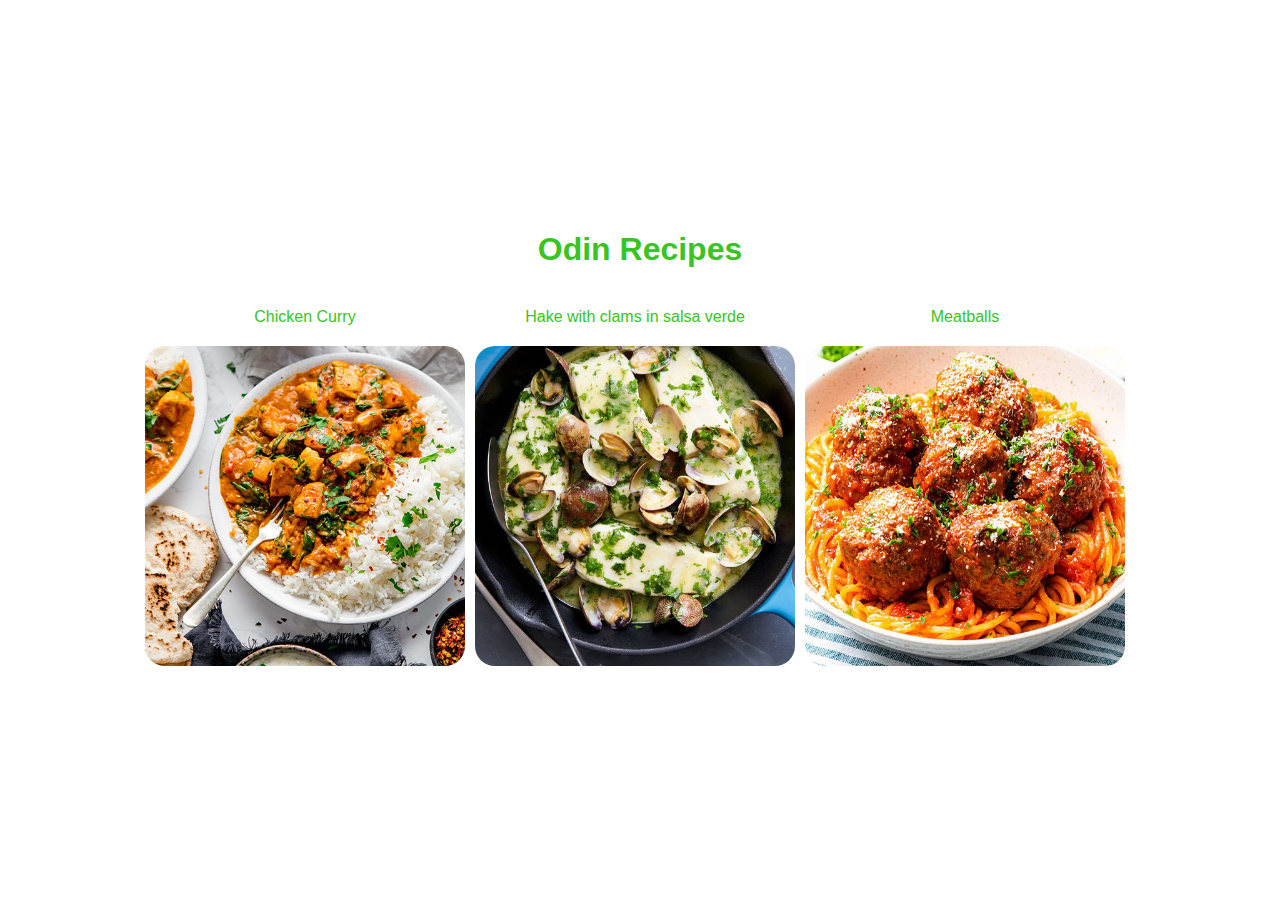
<file: index.html>
<!DOCTYPE html>
<html lang="en">
  <head>
    <meta charset="UTF-8" />
    <meta http-equiv="X-UA-Compatible" content="IE=edge" />
    <meta name="viewport" content="width=device-width, initial-scale=1.0" />
    <title>Document</title>
    <link rel="stylesheet" href="styles.css" />
  </head>
  <body>
    <section class="container">
      <h1 class="m-b-40">Odin Recipes</h1>
      <ul class="main-recipe-list">
        <li>
          <a href="recipes/chicken-curry.html">Chicken Curry</a>
          <a href="recipes/chicken-curry.html"
            ><img src="chicken-curry.jpg" alt="chicken curry dish"
          /></a>
        </li>
        <li>
          <a href="recipes/hake-clams.html">Hake with clams in salsa verde</a>
          <a href="recipes/hake-clams.html"
            ><img
              src="hake-clams.jpg"
              alt="hake with clams in salsa verde dish"
          /></a>
        </li>
        <li>
          <a href="recipes/meatballs.html">Meatballs</a>
          <a href="recipes/meatballs.html"
            ><img src="meatballs.jpg" alt="meatballs dish"
          /></a>
        </li>
      </ul>
    </section>
  </body>
</html>
</file>
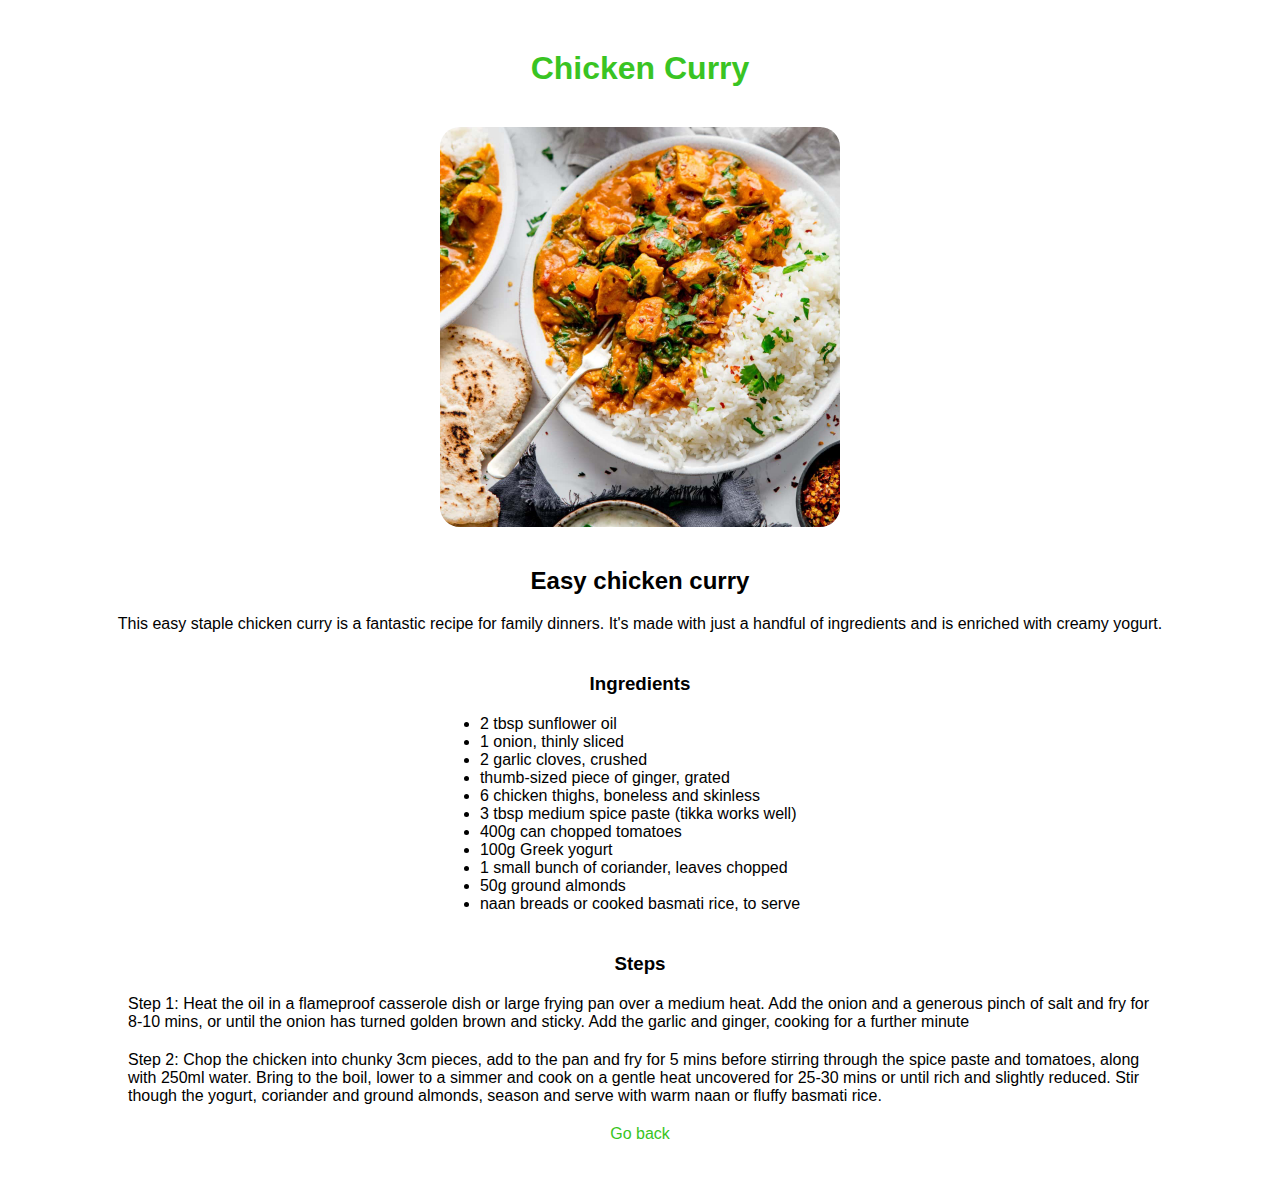
<file: recipes/chicken-curry.html>
<!DOCTYPE html>
<html lang="en">
  <head>
    <meta charset="UTF-8" />
    <meta http-equiv="X-UA-Compatible" content="IE=edge" />
    <meta name="viewport" content="width=device-width, initial-scale=1.0" />
    <title>Document</title>
    <link rel="stylesheet" href="../styles.css" />
  </head>
  <body>
    <section class="container-recipe">
      <h1 class="m-t-50 m-b-20">Chicken Curry</h1>
      <img
        src="../chicken-curry.jpeg"
        width="400"
        alt="dish of chicken curry"
        class="m-b-40"
      />
      <div class="center m-b-40">
        <h2 class="m-b-20">Easy chicken curry</h2>
        <p>
          This easy staple chicken curry is a fantastic recipe for family
          dinners. It's made with just a handful of ingredients and is enriched
          with creamy yogurt.
        </p>
      </div>
      <h3 class="m-b-20">Ingredients</h3>
      <ul class="f-d-column m-b-40">
        <li>2 tbsp sunflower oil</li>
        <li>1 onion, thinly sliced</li>
        <li>2 garlic cloves, crushed</li>
        <li>thumb-sized piece of ginger, grated</li>
        <li>6 chicken thighs, boneless and skinless</li>
        <li>3 tbsp medium spice paste (tikka works well)</li>
        <li>400g can chopped tomatoes</li>
        <li>100g Greek yogurt</li>
        <li>1 small bunch of coriander, leaves chopped</li>
        <li>50g ground almonds</li>
        <li>naan breads or cooked basmati rice, to serve</li>
      </ul>
      <h3 class="m-b-20">Steps</h3>
      <ol class="m-b-20 width-80">
        <li class="m-b-20">
          Step 1: Heat the oil in a flameproof casserole dish or large frying
          pan over a medium heat. Add the onion and a generous pinch of salt and
          fry for 8-10 mins, or until the onion has turned golden brown and
          sticky. Add the garlic and ginger, cooking for a further minute
        </li>
        <li>
          Step 2: Chop the chicken into chunky 3cm pieces, add to the pan and
          fry for 5 mins before stirring through the spice paste and tomatoes,
          along with 250ml water. Bring to the boil, lower to a simmer and cook
          on a gentle heat uncovered for 25-30 mins or until rich and slightly
          reduced. Stir though the yogurt, coriander and ground almonds, season
          and serve with warm naan or fluffy basmati rice.
        </li>
      </ol>
      <a href="../index.html" class="m-b-40">Go back</a>
    </section>
  </body>
</html>
</file>
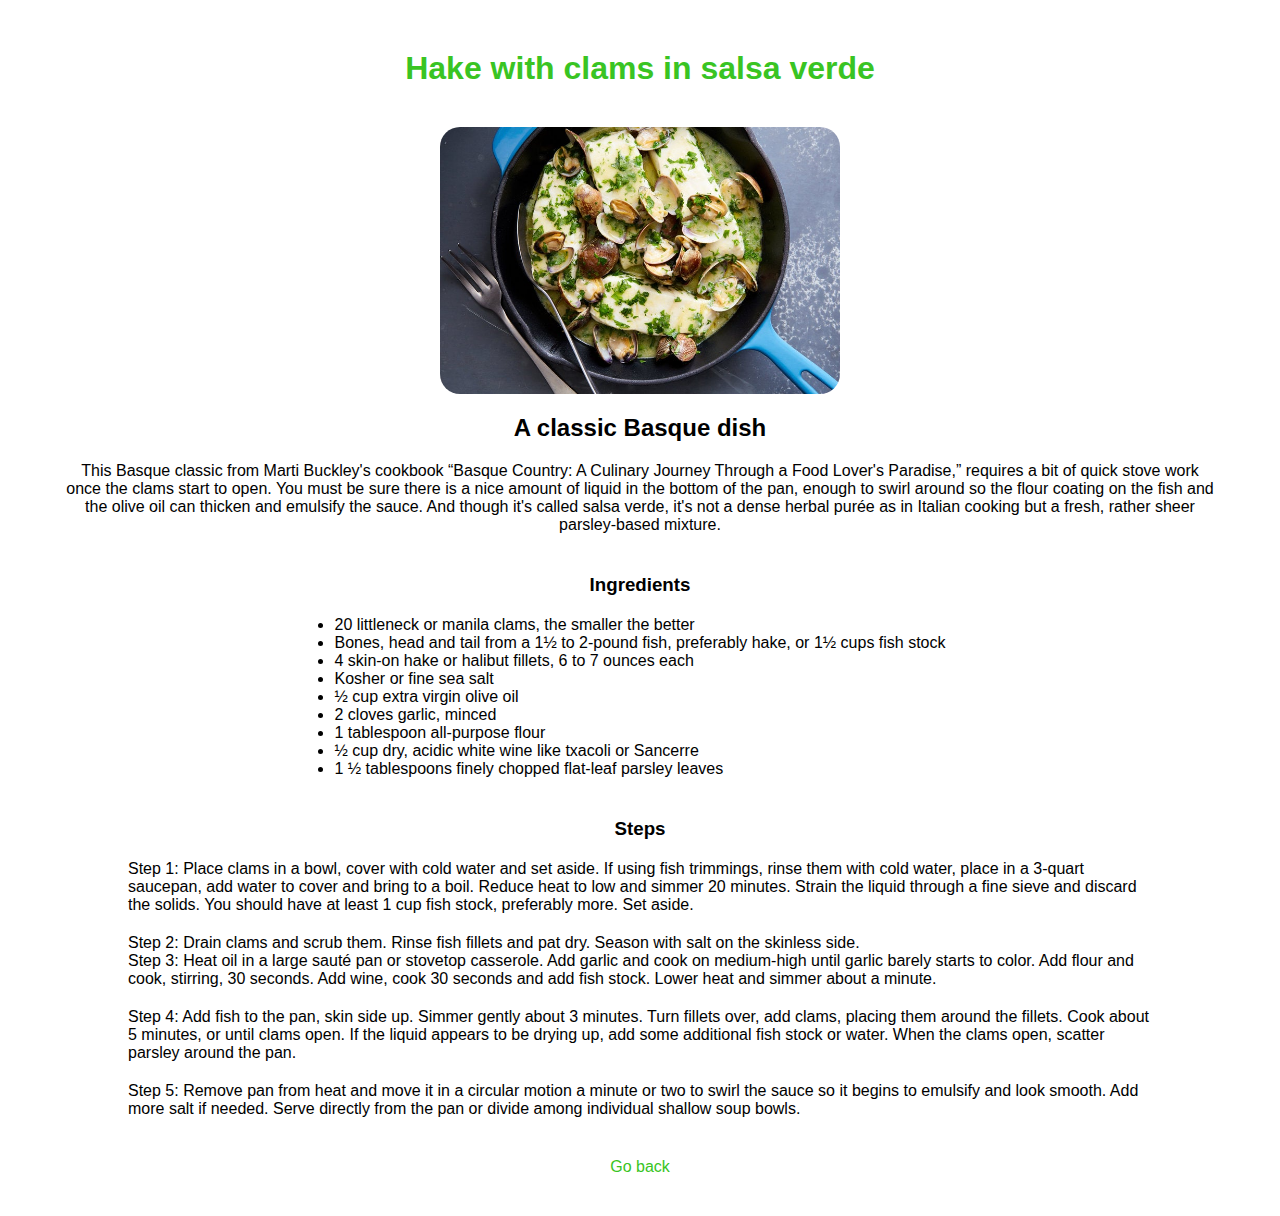
<file: recipes/hake-clams.html>
<!DOCTYPE html>
<html lang="en">
  <head>
    <meta charset="UTF-8" />
    <meta http-equiv="X-UA-Compatible" content="IE=edge" />
    <meta name="viewport" content="width=device-width, initial-scale=1.0" />
    <title>Document</title>
    <link rel="stylesheet" href="../styles.css" />
  </head>
  <body>
    <section class="container-recipe">
      <h1 class="m-t-50 m-b-20">Hake with clams in salsa verde</h1>
      <img
        src="../hake-clams.jpeg"
        width="400"
        alt="hake and clams dish in salsa verde"
        class="m-b-20"
      />
      <div class="center m-b-40">
        <h2 class="m-b-20">A classic Basque dish</h2>
        <p>
          This Basque classic from Marti Buckley's cookbook “Basque Country: A
          Culinary Journey Through a Food Lover's Paradise,” requires a bit of
          quick stove work once the clams start to open. You must be sure there
          is a nice amount of liquid in the bottom of the pan, enough to swirl
          around so the flour coating on the fish and the olive oil can thicken
          and emulsify the sauce. And though it's called salsa verde, it's not a
          dense herbal purée as in Italian cooking but a fresh, rather sheer
          parsley-based mixture.
        </p>
      </div>
      <h3 class="m-b-20">Ingredients</h3>
      <ul class="m-b-40">
        <li>20 littleneck or manila clams, the smaller the better</li>
        <li>
          Bones, head and tail from a 1½ to 2-pound fish, preferably hake, or 1½
          cups fish stock
        </li>
        <li>4 skin-on hake or halibut fillets, 6 to 7 ounces each</li>
        <li>Kosher or fine sea salt</li>
        <li>½ cup extra virgin olive oil</li>
        <li>2 cloves garlic, minced</li>
        <li>1 tablespoon all-purpose flour</li>
        <li>½ cup dry, acidic white wine like txacoli or Sancerre</li>
        <li>1 ½ tablespoons finely chopped flat-leaf parsley leaves</li>
      </ul>
      <h3 class="m-b-20">Steps</h3>
      <ol class="m-b-20 width-80">
        <li class="m-b-20">
          Step 1: Place clams in a bowl, cover with cold water and set aside. If
          using fish trimmings, rinse them with cold water, place in a 3-quart
          saucepan, add water to cover and bring to a boil. Reduce heat to low
          and simmer 20 minutes. Strain the liquid through a fine sieve and
          discard the solids. You should have at least 1 cup fish stock,
          preferably more. Set aside.
        </li class="m-b-20">
        <li>
          Step 2: Drain clams and scrub them. Rinse fish fillets and pat dry.
          Season with salt on the skinless side.
        </li>
        <li class="m-b-20">
          Step 3: Heat oil in a large sauté pan or stovetop casserole. Add
          garlic and cook on medium-high until garlic barely starts to color.
          Add flour and cook, stirring, 30 seconds. Add wine, cook 30 seconds
          and add fish stock. Lower heat and simmer about a minute.
        </li>
        <li class="m-b-20">
          Step 4: Add fish to the pan, skin side up. Simmer gently about 3
          minutes. Turn fillets over, add clams, placing them around the
          fillets. Cook about 5 minutes, or until clams open. If the liquid
          appears to be drying up, add some additional fish stock or water. When
          the clams open, scatter parsley around the pan.
        </li>
        <li class="m-b-20">
          Step 5: Remove pan from heat and move it in a circular motion a minute
          or two to swirl the sauce so it begins to emulsify and look smooth.
          Add more salt if needed. Serve directly from the pan or divide among
          individual shallow soup bowls.
        </li>
      </ol>
      <a href="../index.html" class="m-b-40">Go back</a>
    </section>
  </body>
</html>
</file>
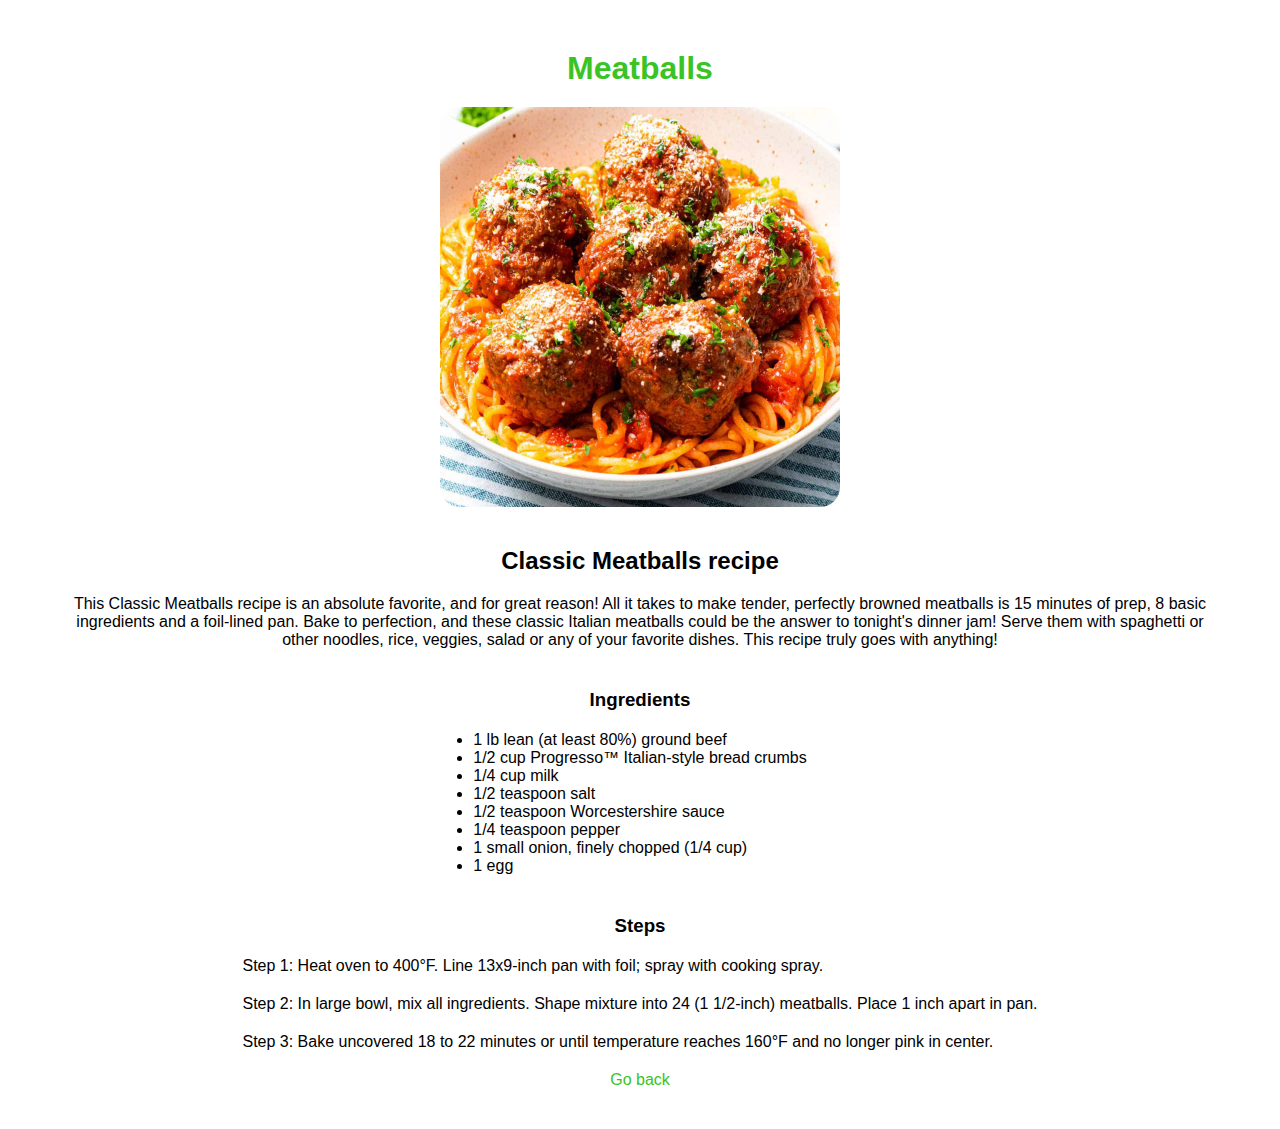
<file: recipes/meatballs.html>
<!DOCTYPE html>
<html lang="en">
  <head>
    <meta charset="UTF-8" />
    <meta http-equiv="X-UA-Compatible" content="IE=edge" />
    <meta name="viewport" content="width=device-width, initial-scale=1.0" />
    <title>Document</title>
    <link rel="stylesheet" href="../styles.css" />
  </head>
  <body>
    <section class="container-recipe">
      <h1 class="m-t-50">Meatballs</h1>
      <img
        src="../meatballs.jpeg"
        width="400"
        alt="delicious meatball dish"
        class="m-b-40"
      />
      <div class="center m-b-40">
        <h2 class="m-b-20">Classic Meatballs recipe</h2>
        <p>
          This Classic Meatballs recipe is an absolute favorite, and for great
          reason! All it takes to make tender, perfectly browned meatballs is 15
          minutes of prep, 8 basic ingredients and a foil-lined pan. Bake to
          perfection, and these classic Italian meatballs could be the answer to
          tonight's dinner jam! Serve them with spaghetti or other noodles,
          rice, veggies, salad or any of your favorite dishes. This recipe truly
          goes with anything!
        </p>
      </div>
      <h3 class="m-b-20">Ingredients</h3>
      <ul class="m-b-40">
        <li>1 lb lean (at least 80%) ground beef</li>
        <li>1/2 cup Progresso™ Italian-style bread crumbs</li>
        <li>1/4 cup milk</li>
        <li>1/2 teaspoon salt</li>
        <li>1/2 teaspoon Worcestershire sauce</li>
        <li>1/4 teaspoon pepper</li>
        <li>1 small onion, finely chopped (1/4 cup)</li>
        <li>1 egg</li>
      </ul>
      <h3 class="m-b-20">Steps</h3>
      <ol>
        <li class="m-b-20">
          Step 1: Heat oven to 400°F. Line 13x9-inch pan with foil; spray with
          cooking spray.
        </li>
        <li class="m-b-20">
          Step 2: In large bowl, mix all ingredients. Shape mixture into 24 (1
          1/2-inch) meatballs. Place 1 inch apart in pan.
        </li>
        <li class="m-b-20">
          Step 3: Bake uncovered 18 to 22 minutes or until temperature reaches
          160°F and no longer pink in center.
        </li>
      </ol>
      <a href="../index.html" class="m-b-40">Go back</a>
    </section>
  </body>
</html>
</file>
<file: styles.css>
* {
  box-sizing: border-box;
  margin: 0;
  padding: 0;
}

body {
  font-family: Verdana, Geneva, Tahoma, sans-serif;
}

h1 {
  color: rgb(57, 196, 35);
}

.main-recipe-list {
  display: flex;
  align-self: center;
  list-style: none;
  justify-content: center;
}

.main-recipe-list > li {
  margin-right: 10px;
  width: 25%;
}

ol {
  list-style: none;
}

a {
  text-decoration: none;
  color: rgb(57, 196, 35);
}

img {
  max-width: 100%;
  height: auto;
  border-radius: 20px;
  margin-top: 20px;
}

.container {
  width: 100vw;
  height: 100vh;
  display: flex;
  flex-direction: column;
  text-align: center;
  justify-content: center;
}

.container-recipe {
  max-width: 100vw;
  display: flex;
  justify-content: center;
  flex-direction: column;
  align-items: center;
}

.m-t-50 {
  margin-top: 50px;
}

.m-b-40 {
  margin-bottom: 40px;
}

.m-b-20 {
  margin-bottom: 20px;
}

.center {
  max-width: 90vw;
  flex-direction: column;
  text-align: center;
  justify-content: center;
}

.f-d-column {
  flex-direction: column;
}

.width-80 {
  max-width: 80vw;
}
</file>
